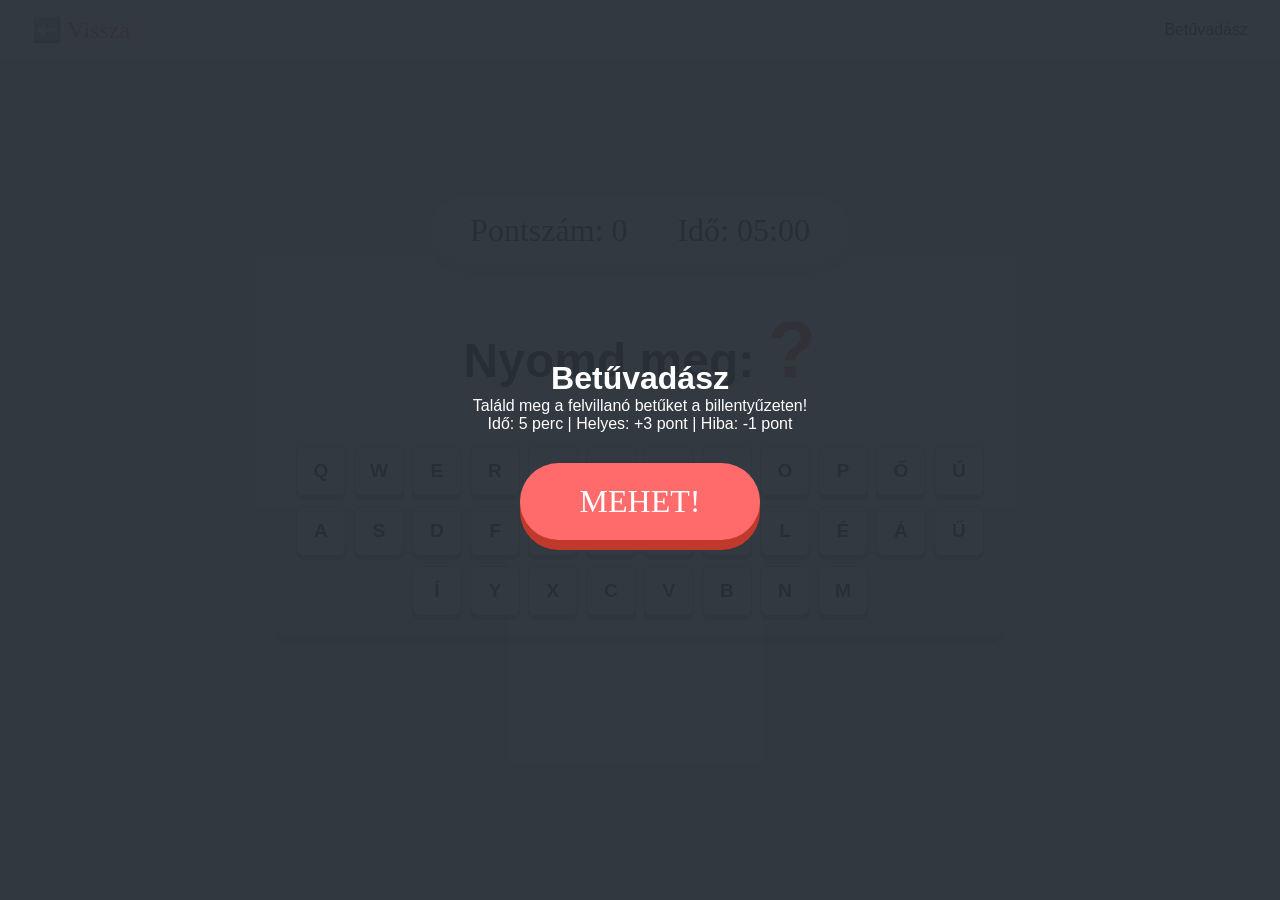
<file: game1.html>
<!DOCTYPE html>
<html lang="hu">
<head>
    <meta charset="UTF-8">
    <meta name="viewport" content="width=device-width, initial-scale=1.0">
    <title>Betűvadász</title>
    <link rel="stylesheet" href="style.css">
    <link rel="stylesheet" href="game1.css">
</head>
<body>
    <nav class="navbar">
        <div class="logo-container">
            <a href="index.html" style="text-decoration:none; color:inherit;">⬅️ Vissza</a>
        </div>
        <div>Betűvadász</div>
    </nav>

    <div id="startScreen" class="overlay active">
        <div class="overlay-content">
            <h1>Betűvadász</h1>
            <p>Találd meg a felvillanó betűket a billentyűzeten!</p>
            <p>Idő: 5 perc | Helyes: +3 pont | Hiba: -1 pont</p>
            <button onclick="initGame()" class="big-start-btn">MEHET!</button>
        </div>
    </div>

    <div class="game-wrapper">
        <div class="hud">
            <div class="score-board">Pontszám: <span id="score">0</span></div>
            <div class="timer">Idő: <span id="time">05:00</span></div>
        </div>

        <div class="game-area">
            <div class="target-display">
                Nyomd meg: <span id="target-key">?</span>
            </div>
            
            <div class="keyboard-container" id="keyboard">
                </div>
        </div>

        <div id="gameOverModal" class="modal">
            <div class="modal-content">
                <h2>Játék Vége!</h2>
                <p>Elért pontszám: <span id="finalScore">0</span></p>
                <button onclick="restartGame()">Újra játszom</button>
                <button onclick="window.location.href='index.html'">Kilépés</button>
            </div>
        </div>
    </div>

    <script src="game1.js"></script>
</body>
</html>
</file>
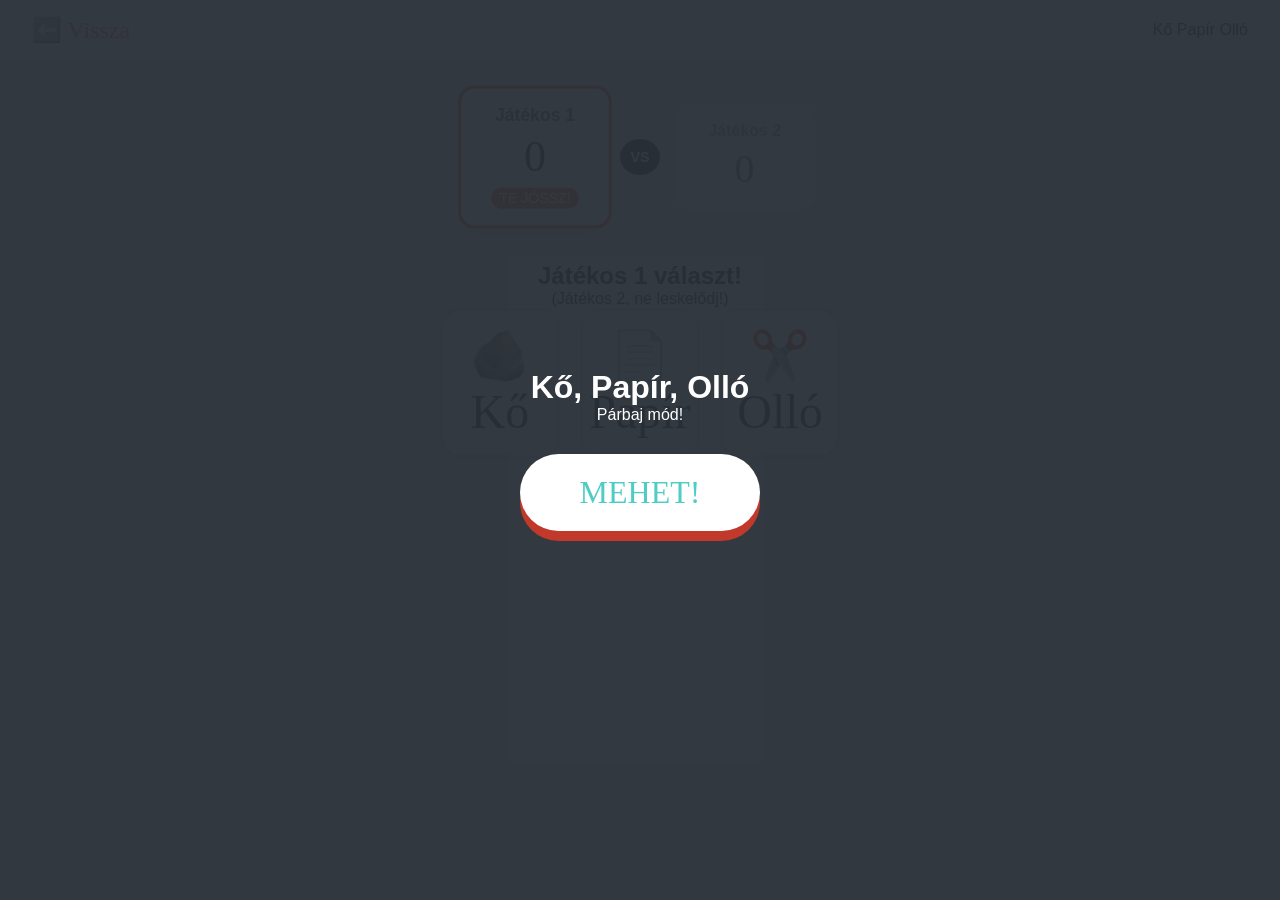
<file: game2.html>
<!DOCTYPE html>
<html lang="hu">
<head>
    <meta charset="UTF-8">
    <meta name="viewport" content="width=device-width, initial-scale=1.0">
    <title>Kő, Papír, Olló</title>
    <link rel="stylesheet" href="style.css">
    <link rel="stylesheet" href="game2.css">
</head>
<body>
    <nav class="navbar">
        <div class="logo-container">
            <a href="index.html" style="text-decoration:none; color:inherit;">⬅️ Vissza</a>
        </div>
        <div>Kő Papír Olló</div>
    </nav>

    <div id="startScreen" class="overlay active">
        <div class="overlay-content">
            <h1>Kő, Papír, Olló</h1>
            <p>Párbaj mód!</p>
            <button onclick="startGame()" class="big-start-btn" style="color: #4ECDC4; background: white;">MEHET!</button>
        </div>
    </div>

    <div class="arena">
        <div class="score-container">
            <div class="player-card active-turn" id="p1-card">
                <div class="p-name">Játékos 1</div>
                <div class="p-score" id="p1-score">0</div>
                <div class="turn-indicator">TE JÖSSZ!</div>
            </div>
            
            <div class="vs-badge">VS</div>
            
            <div class="player-card" id="p2-card">
                <div class="p-name">Játékos 2</div>
                <div class="p-score" id="p2-score">0</div>
                <div class="turn-indicator">TE JÖSSZ!</div>
            </div>
        </div>

        <div class="game-stage" id="stage">
            <h2 id="instruction">Játékos 1 választ!</h2>
            <p id="sub-instruction" class="sub-text">(Játékos 2, ne leskelődj!)</p>

            <div class="options" id="options-container">
                <div class="option" onclick="makeChoice('rock')">🪨<br>Kő</div>
                <div class="option" onclick="makeChoice('paper')">📄<br>Papír</div>
                <div class="option" onclick="makeChoice('scissors')">✂️<br>Olló</div>
            </div>

            <div class="result-view" id="result-view" style="display: none;">
                <div class="hands">
                    <div class="hand" id="hand1">🤜</div>
                    <div class="hand" id="hand2">🤛</div>
                </div>
                <h2 id="round-result-text">Eredmény...</h2>
                <div class="controls hidden" id="controls">
                    <button class="action-btn" onclick="nextRound()">Következő Kör</button>
                    <button class="action-btn secondary" onclick="endGame()">Vége</button>
                </div>
            </div>
        </div>
    </div>
    
    <div id="interstitial" class="interstitial">
        <h2>Fordulj el és add át a lehetőséget a barátodnak.</h2>
        <button class="action-btn" onclick="startTurn2()">Mehet!</button>
    </div>

    <script src="game2.js"></script>
</body>
</html>
</file>
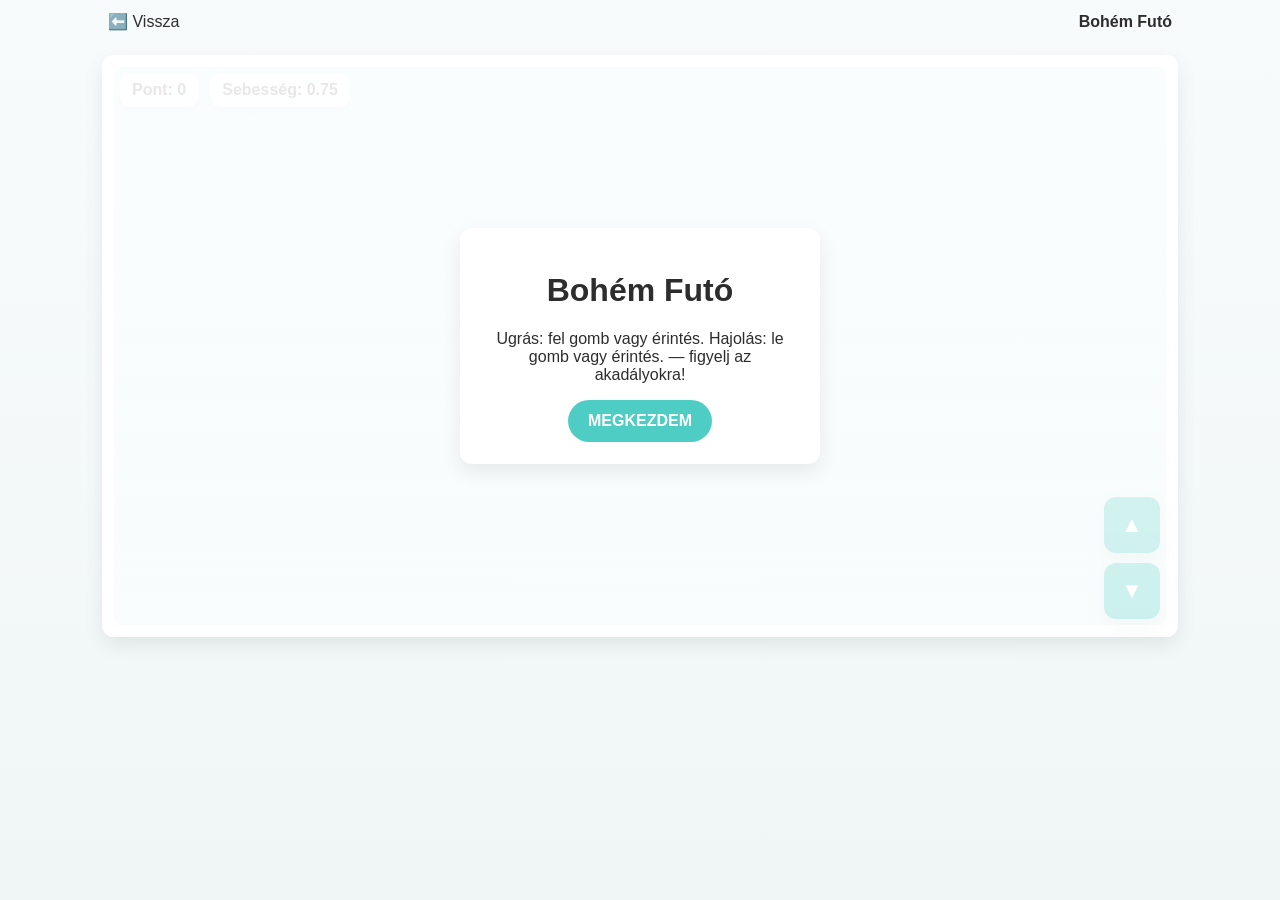
<file: game3.html>
<!DOCTYPE html>
<html lang="hu">
<head>
  <meta charset="utf-8" />
  <meta name="viewport" content="width=device-width,initial-scale=1,maximum-scale=1" />
  <title>Bohém Futó — Javított</title>
  <link rel="stylesheet" href="game3.css" />
</head>
<body>
  <nav class="navbar">
    <div class="logo">⬅️ Vissza</div>
    <div class="title">Bohém Futó</div>
  </nav>

  <main class="container">
    <div class="game-wrapper">
      <canvas id="gameCanvas" aria-label="Játék vászon"></canvas>

      <div id="hud" class="hud" aria-hidden="false">
        <div class="score">Pont: <span id="score">0</span></div>
        <div class="speed">Sebesség: <span id="speed">1.00</span></div>
      </div>

      <div id="controls" class="controls" aria-hidden="false">
        <button id="btnUp" class="control-btn" aria-label="Ugrás">▲</button>
        <button id="btnDown" class="control-btn" aria-label="Hajolás">▼</button>
      </div>

      <div id="overlay" class="overlay hidden" role="dialog" aria-modal="true">
        <div class="overlay-card">
          <h2 id="gameOverTitle">Játék vége</h2>
          <p id="finalScore">Elért pont: 0</p>
          <div class="overlay-actions">
            <button id="restartBtn" class="action">Új játék</button>
          </div>
        </div>
      </div>

      <div id="startOverlay" class="overlay start-overlay" role="dialog" aria-modal="true">
        <div class="overlay-card">
          <h1>Bohém Futó</h1>
          <p>Ugrás: fel gomb vagy érintés. Hajolás: le gomb vagy érintés. — figyelj az akadályokra!</p>
          <button id="startBtn" class="action">MEGKEZDEM</button>
        </div>
      </div>
    </div>
  </main>

  <script src="game3.js"></script>
</body>
</html>
</file>
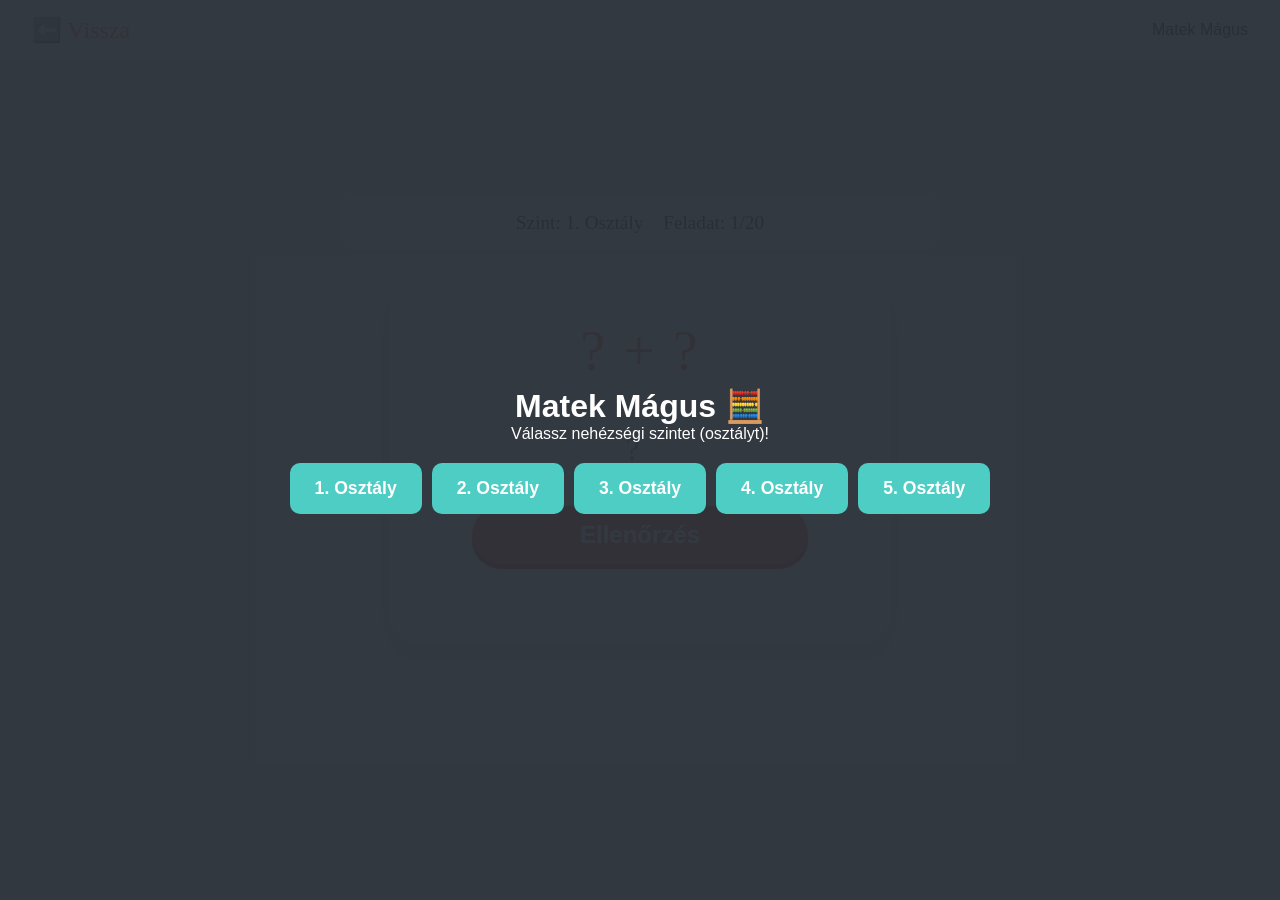
<file: game4.html>
<!DOCTYPE html>
<html lang="hu">
<head>
    <meta charset="UTF-8">
    <meta name="viewport" content="width=device-width, initial-scale=1.0">
    <title>Matek Mágus - Brain Boost</title>
    <link rel="stylesheet" href="style.css"> <link rel="stylesheet" href="game4.css"> </head>
<body>
    <nav class="navbar">
        <div class="logo-container">
            <a href="index.html" style="text-decoration:none; color:inherit;">⬅️ Vissza</a>
        </div>
        <div>Matek Mágus</div>
    </nav>

    <div id="startScreen" class="overlay active">
        <div class="overlay-content">
            <h1>Matek Mágus 🧮</h1>
            <p>Válassz nehézségi szintet (osztályt)!</p>
            <div class="level-selector">
                <button onclick="startGame(1)" class="level-btn">1. Osztály</button>
                <button onclick="startGame(2)" class="level-btn">2. Osztály</button>
                <button onclick="startGame(3)" class="level-btn">3. Osztály</button>
                <button onclick="startGame(4)" class="level-btn">4. Osztály</button>
                <button onclick="startGame(5)" class="level-btn">5. Osztály</button>
            </div>
        </div>
    </div>

    <main class="game-wrapper">
        <div class="hud">
            <div class="level-info">Szint: <span id="currentLevelDisplay">1</span>. Osztály</div>
            <div class="progress-info">Feladat: <span id="progressDisplay">1/20</span></div>
        </div>

        <div class="math-container">
            <div id="questionBox" class="question">? + ?</div> <input type="number" id="answerInput" placeholder="?" inputmode="numeric"> <button onclick="checkAnswer()" class="submit-btn">Ellenőrzés</button>
            <div id="feedbackMessage" class="feedback"></div> </div>
    </main>

    <div id="successModal" class="modal">
        <div class="modal-content">
            <h2>🎉 Remek munka!</h2>
            <p>A válaszod helyes.</p>
            <button onclick="nextQuestion()" class="big-start-btn">Következő feladat</button>
        </div>
    </div>

    <div id="levelCompleteModal" class="modal">
        <div class="modal-content">
            <h2>🏆 Szint Teljesítve!</h2>
            <p>Gratulálok! Megcsináltad az összes feladatot.</p>
            <button onclick="nextLevel()" class="big-start-btn">Jöhet a <span id="nextLevelNum">2</span>. Osztály!</button>
        </div>
    </div>

    <script src="game4.js"></script>
</body>
</html>
</file>
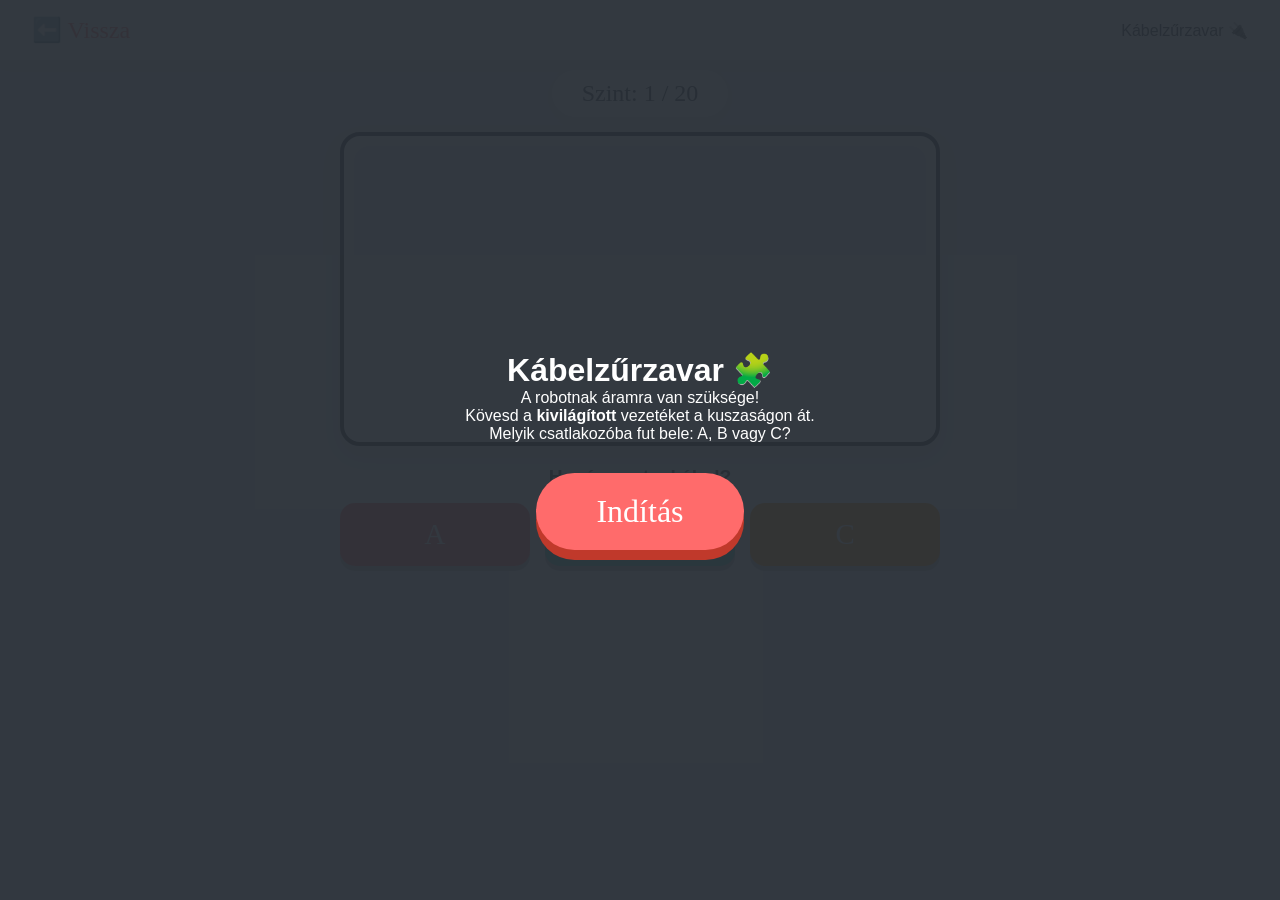
<file: game5.html>
<!DOCTYPE html>
<html lang="hu">
<head>
    <meta charset="UTF-8">
    <meta name="viewport" content="width=device-width, initial-scale=1.0">
    <title>Labirintus Logika - Brain Boost</title>
    <link rel="stylesheet" href="style.css">
    <link rel="stylesheet" href="game5.css">
</head>
<body>
    <nav class="navbar">
        <div class="logo-container">
            <a href="index.html" style="text-decoration:none; color:inherit;">⬅️ Vissza</a>
        </div>
        <div>Kábelzűrzavar 🔌</div>
    </nav>

    <div id="startScreen" class="overlay active">
        <div class="overlay-content">
            <h1>Kábelzűrzavar 🧩</h1>
            <p>A robotnak áramra van szüksége!</p>
            <p>Kövesd a <strong>kivilágított</strong> vezetéket a kuszaságon át.</p>
            <p>Melyik csatlakozóba fut bele: A, B vagy C?</p>
            <button onclick="initGame()" class="big-start-btn">Indítás</button>
        </div>
    </div>

    <div class="game-wrapper">
        <div class="hud">
            <div>Szint: <span id="levelDisplay">1</span> / 20</div>
        </div>

        <div class="canvas-container">
            <canvas id="mazeCanvas"></canvas>
        </div>

        <div class="controls">
            <p>Hová vezet a kábel?</p>
            <div class="button-row">
                <button onclick="checkAnswer(0)" class="choice-btn btn-a">A</button>
                <button onclick="checkAnswer(1)" class="choice-btn btn-b">B</button>
                <button onclick="checkAnswer(2)" class="choice-btn btn-c">C</button>
            </div>
        </div>
    </div>

    <div id="successModal" class="modal">
        <div class="modal-content">
            <h2>⚡ Siker!</h2>
            <p>Megtaláltad a helyes csatlakozót!</p>
            <button onclick="nextLevel()" class="big-start-btn">Következő pálya</button>
        </div>
    </div>

    <div id="failModal" class="modal">
        <div class="modal-content">
            <h2>💥 Zárlat!</h2>
            <p>Nem ez volt a jó vezeték. Kövesd végig figyelmesen!</p>
            <button onclick="retryLevel()" class="big-start-btn" style="background:#e74c3c;">Újrapróbálom</button>
        </div>
    </div>

    <div id="endModal" class="modal">
        <div class="modal-content">
            <h2>🏆 Mesteri Teljesítmény!</h2>
            <p>Minden kábelt kibogoztál. Az agyad pengeéles!</p>
            <button onclick="window.location.href='index.html'" class="big-start-btn">Vissza a menübe</button>
        </div>
    </div>

    <script src="game5.js"></script>
</body>
</html>
</file>
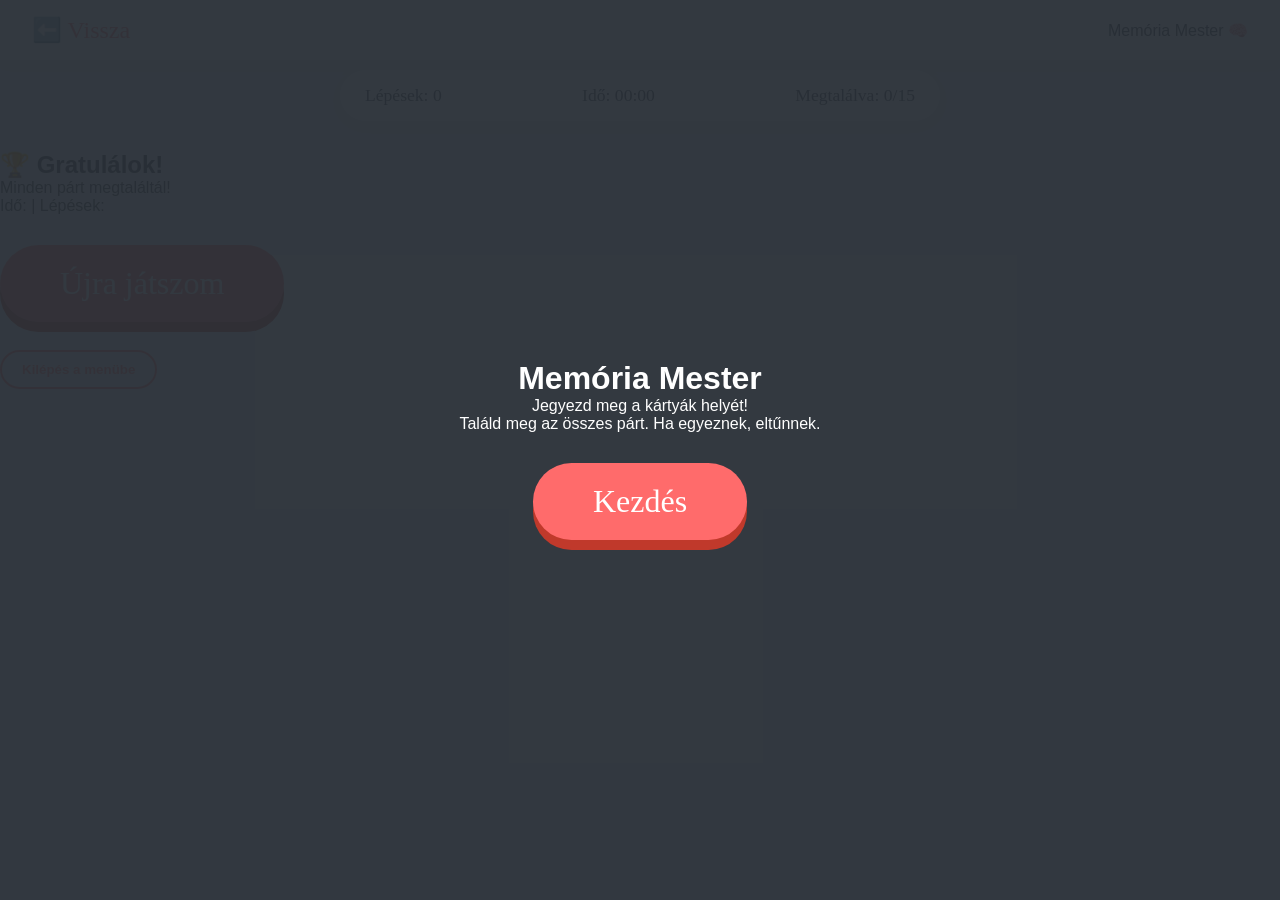
<file: game6.html>
<!DOCTYPE html>
<html lang="hu">
<head>
    <meta charset="UTF-8">
    <meta name="viewport" content="width=device-width, initial-scale=1.0">
    <title>Memória Mester - Brain Boost</title>
    <link rel="stylesheet" href="style.css">
    <link rel="stylesheet" href="game6.css">
</head>
<body>

    <nav class="navbar">
        <div class="logo-container">
            <a href="index.html" style="text-decoration:none; color:inherit;">⬅️ Vissza</a>
        </div>
        <div>Memória Mester 🧠</div>
    </nav>

    <div id="startScreen" class="overlay active">
        <div class="overlay-content">
            <h1>Memória Mester</h1>
            <p>Jegyezd meg a kártyák helyét!</p>
            <p>Találd meg az összes párt. Ha egyeznek, eltűnnek.</p>
            <button onclick="startGame()" class="big-start-btn">Kezdés</button>
        </div>
    </div>

    <main class="game-wrapper">
        
        <div class="hud">
            <div class="hud-item">Lépések: <span id="moves">0</span></div>
            <div class="hud-item">Idő: <span id="time">00:00</span></div>
            <div class="hud-item">Megtalálva: <span id="matches">0</span>/15</div>
        </div>

        <div class="memory-grid" id="grid">
            </div>

        <div id="toast" class="toast-message"></div>

    </main>

    <div id="victoryModal" class="modal">
        <div class="modal-content">
            <h2>🏆 Gratulálok!</h2>
            <p>Minden párt megtaláltál!</p>
            <p>Idő: <span id="finalTime"></span> | Lépések: <span id="finalMoves"></span></p>
            <button onclick="restartGame()" class="big-start-btn">Újra játszom</button>
            <br><br>
            <button onclick="window.location.href='index.html'" class="secondary-btn">Kilépés a menübe</button>
        </div>
    </div>

    <script src="game6.js"></script>
</body>
</html>
</file>
<file: style.css>
:root {
    --primary: #FF6B6B;
    --secondary: #4ECDC4;
    --accent: #FFE66D;
    --dark: #292f36;
    --light: #f7fff7;
    --font-heading: 'Fredoka One', cursive;
    --font-body: 'Nunito', sans-serif;
}

* { margin: 0; padding: 0; box-sizing: border-box; }

body {
    font-family: var(--font-body);
    background-color: #f0f4f8;
    color: var(--dark);
    display: flex;
    flex-direction: column;
    min-height: 100vh;
}

/* Navigation */
.navbar {
    background: #fff;
    padding: 1rem 2rem;
    display: flex;
    justify-content: space-between;
    align-items: center;
    box-shadow: 0 4px 15px rgba(0,0,0,0.05);
    position: sticky;
    top: 0;
    z-index: 100;
}

.logo-container {
    display: flex;
    align-items: center;
    gap: 10px;
    font-family: var(--font-heading);
    font-size: 1.5rem;
    color: var(--primary);
}

.logo { width: 60px; height: 60px; border-radius: 50%; object-fit: cover; }

.nav-links { list-style: none; display: flex; gap: 2rem; }
.nav-links a { text-decoration: none; color: var(--dark); font-weight: 700; transition: color 0.3s; }
.nav-links a:hover, .nav-links a.active { color: var(--secondary); }

.hamburger { display: none; cursor: pointer; flex-direction: column; gap: 5px; }
.line { width: 25px; height: 3px; background-color: var(--dark); transition: 0.3s; }

/* Content */
.container { flex: 1; max-width: 1200px; margin: 0 auto; padding: 2rem; width: 100%; }
.hero { text-align: center; margin-bottom: 3rem; }
.hero h1 { font-family: var(--font-heading); font-size: 3rem; color: var(--primary); margin-bottom: 0.5rem; }

/* Game Grid */
.game-grid { display: grid; grid-template-columns: repeat(auto-fit, minmax(280px, 1fr)); gap: 2rem; }
.game-card {
    background: #fff; border-radius: 20px; overflow: hidden;
    box-shadow: 0 10px 20px rgba(0,0,0,0.05); transition: transform 0.3s, box-shadow 0.3s;
    cursor: pointer; border: 2px solid transparent;
}
.game-card:hover:not(.locked) {
    transform: translateY(-10px); box-shadow: 0 15px 30px rgba(0,0,0,0.1); border-color: var(--secondary);
}
.card-image {
    height: 180px; display: flex; justify-content: center; align-items: center;
    font-size: 4rem; background-size: cover; background-position: center;
}
.card-content { padding: 1.5rem; text-align: center; }
.card-content h3 { font-family: var(--font-heading); margin-bottom: 0.5rem; font-size: 1.5rem; }
.play-btn {
    margin-top: 1rem; padding: 0.5rem 1.5rem; background: var(--primary); color: #fff;
    border: none; border-radius: 50px; font-weight: 700; cursor: pointer; transition: background 0.3s;
}
.game-card:hover .play-btn { background: var(--secondary); }
.game-card.locked { opacity: 0.7; cursor: default; filter: grayscale(0.5); }

/* Start Screen Overlay (Közös minden játékhoz) */
.overlay {
    position: fixed; top: 0; left: 0; width: 100%; height: 100%;
    background: rgba(41, 47, 54, 0.95); display: none;
    justify-content: center; align-items: center; z-index: 2000; color: white;
}
.overlay.active { display: flex; }
.overlay-content { text-align: center; animation: popIn 0.5s; padding: 20px; }
.big-start-btn {
    padding: 20px 60px; font-size: 2rem; background: var(--primary); color: white;
    border: none; border-radius: 50px; cursor: pointer; font-family: var(--font-heading);
    margin-top: 30px; box-shadow: 0 10px 0 #c0392b; transition: transform 0.1s, box-shadow 0.1s;
}
.big-start-btn:active { transform: translateY(5px); box-shadow: 0 5px 0 #c0392b; }

@keyframes popIn { from { transform: scale(0); } to { transform: scale(1); } }

/* Footer */
footer { text-align: center; padding: 1.5rem; background: #fff; margin-top: auto; }

/* Mobile */
@media (max-width: 768px) {
    .hamburger { display: flex; }
    .nav-links {
        position: absolute; top: 70px; right: 0; height: 0; width: 100%;
        background: #fff; flex-direction: column; align-items: center; gap: 0;
        overflow: hidden; transition: height 0.4s ease; box-shadow: 0 10px 10px rgba(0,0,0,0.05);
    }
    .nav-links.active { height: 250px; }
    .nav-links li { width: 100%; text-align: center; padding: 1rem 0; border-bottom: 1px solid #f0f0f0; }
}
</file>
<file: game1.css>
.game-wrapper {
    display: flex; flex-direction: column; align-items: center; justify-content: center;
    min-height: 80vh; padding: 20px;
}

.hud {
    display: flex; gap: 50px; font-size: 2rem; font-family: var(--font-heading);
    margin-bottom: 40px; background: #fff; padding: 15px 40px;
    border-radius: 50px; box-shadow: 0 5px 15px rgba(0,0,0,0.1);
}

.target-display { font-size: 3rem; font-weight: bold; margin-bottom: 30px; text-align: center; }
#target-key {
    color: var(--primary); font-size: 5rem; display: inline-block;
    animation: popIn 0.3s cubic-bezier(0.175, 0.885, 0.32, 1.275);
}

/* QWERTZ elrendezés */
.keyboard-container {
    display: flex; flex-direction: column; align-items: center; gap: 10px;
    padding: 20px; background: #eee; border-radius: 15px; border-bottom: 8px solid #ccc;
}
.keyboard-row { display: flex; gap: 8px; justify-content: center; }

.key {
    width: 50px; height: 50px; border: 1px solid #bbb; border-radius: 8px;
    display: flex; align-items: center; justify-content: center;
    font-weight: bold; font-size: 1.2rem; background: #fff;
    box-shadow: 0 4px 0 #bbb; transition: all 0.1s; text-transform: uppercase; cursor: pointer;
}

.key.active-target {
    background-color: var(--primary); color: white; border-color: #e55a5a;
    box-shadow: 0 4px 0 #c0392b; transform: scale(1.1);
}

.key.pressed { transform: translateY(4px); box-shadow: none; }

/* Modal Game Over */
.modal {
    display: none; position: fixed; top: 0; left: 0; width: 100%; height: 100%;
    background: rgba(0,0,0,0.8); justify-content: center; align-items: center; z-index: 1000;
}
.modal-content {
    background: white; padding: 40px; border-radius: 20px; text-align: center; animation: popIn 0.5s;
}
.modal-content h2 { margin-bottom: 20px; font-family: var(--font-heading); color: var(--primary); }
.modal-content button {
    padding: 10px 20px; margin: 10px; background: var(--secondary); border: none;
    color: white; font-size: 1.2rem; border-radius: 10px; cursor: pointer;
}
</file>
<file: game2.css>
.arena { max-width: 800px; margin: 0 auto; padding: 2rem; text-align: center; }

/* Pontszám Kártyák */
.score-container {
    display: flex; justify-content: center; align-items: center; gap: 15px; margin-bottom: 40px;
}
.player-card {
    background: white; padding: 15px; border-radius: 15px; width: 140px;
    text-align: center; box-shadow: 0 5px 10px rgba(0,0,0,0.05);
    border: 3px solid transparent; opacity: 0.6; transition: all 0.3s;
}
.player-card .p-name { font-weight: bold; color: #666; margin-bottom: 5px; }
.player-card .p-score { font-size: 2.5rem; font-family: var(--font-heading); color: var(--dark); }
.turn-indicator { 
    display: none; font-size: 0.8rem; background: var(--primary); color: white;
    border-radius: 20px; padding: 2px 8px; margin-top: 5px;
}

.player-card.active-turn {
    opacity: 1; transform: scale(1.1); border-color: var(--primary);
    box-shadow: 0 10px 20px rgba(0,0,0,0.1);
}
.player-card.active-turn .turn-indicator { display: inline-block; }
#p2-card.active-turn { border-color: var(--secondary); }
#p2-card.active-turn .turn-indicator { background: var(--secondary); }

.vs-badge {
    background: var(--dark); color: white; font-weight: bold; padding: 10px;
    border-radius: 50%; font-size: 0.9rem; z-index: 2;
}

/* Játék Tér */
.options { display: flex; justify-content: center; gap: 20px; flex-wrap: wrap; }
.option {
    width: 120px; height: 150px; background: white; border: 3px solid #ddd;
    border-radius: 20px; display: flex; flex-direction: column; align-items: center;
    justify-content: center; font-size: 3rem; cursor: pointer; transition: all 0.3s;
    font-family: var(--font-heading);
}
.option:hover { transform: translateY(-10px); border-color: var(--secondary); background: #e8fbf9; }

/* Eredmény */
.result-view { margin-top: 50px; }
.hands { display: flex; justify-content: center; gap: 50px; font-size: 6rem; margin-bottom: 30px; }
.hand { transition: transform 0.2s; }
.shake { animation: shakeHand 0.5s infinite; }

@keyframes shakeHand {
    0% { transform: translateY(0) rotate(0); }
    25% { transform: translateY(-20px) rotate(-10deg); }
    50% { transform: translateY(0) rotate(0); }
    75% { transform: translateY(-20px) rotate(10deg); }
    100% { transform: translateY(0) rotate(0); }
}

.controls { margin-top: 20px; opacity: 0; transition: opacity 0.5s; }
.controls.visible { opacity: 1; }
.action-btn {
    padding: 15px 30px; font-size: 1.2rem; background: var(--primary); color: white;
    border: none; border-radius: 50px; cursor: pointer; font-family: var(--font-heading); margin: 10px;
}
.action-btn.secondary { background: #95a5a6; }

/* Köztes képernyő */
.interstitial {
    position: fixed; top: 0; left: 0; width: 100%; height: 100%;
    background: var(--secondary); display: none;
    flex-direction: column; justify-content: center; align-items: center;
    color: white; z-index: 200;
}
.interstitial h2 { font-size: 2rem; margin-bottom: 20px; text-align: center; font-family: var(--font-heading); }
</file>
<file: game3.css>
:root{
  --bg:#f6f7f9;
  --ground:#e9ecef;
  --accent:#4ECDC4;
  --accent2:#FF6B6B;
  --dark:#2d2d2d;
  --card:#ffffff;
  --shadow: 0 8px 20px rgba(0,0,0,0.08);
  --font: "Segoe UI", Roboto, Arial, sans-serif;
}

*{box-sizing:border-box}
html,body{height:100%;margin:0;font-family:var(--font);background:linear-gradient(180deg,#f8fbfb,#f0f6f6);color:var(--dark)}
.navbar{display:flex;justify-content:space-between;align-items:center;padding:12px 18px;background:transparent;max-width:1100px;margin:0 auto}
.title{font-weight:700}
.container{max-width:1100px;margin:0 auto;padding:12px}
.game-wrapper{position:relative;border-radius:12px;background:var(--card);box-shadow:var(--shadow);overflow:hidden;padding:12px}

/* Canvas responsive */
#gameCanvas{width:100%;height:62vh;display:block;background:linear-gradient(180deg,#cfeef0,#eaf7f6);border-radius:8px}

/* HUD */
.hud{position:absolute;top:18px;left:18px;display:flex;gap:12px;align-items:center;z-index:20}
.hud .score,.hud .speed{background:rgba(255,255,255,0.95);padding:8px 12px;border-radius:10px;font-weight:700;box-shadow:0 4px 10px rgba(0,0,0,0.06)}

/* Controls for mobile */
.controls{position:absolute;right:18px;bottom:18px;display:flex;flex-direction:column;gap:10px;z-index:25}
.control-btn{width:56px;height:56px;border-radius:12px;border:none;background:var(--accent);color:white;font-size:22px;box-shadow:var(--shadow);touch-action:manipulation}
.control-btn:active{transform:translateY(2px)}
.control-btn.secondary{background:var(--accent2)}

/* Overlay */
.overlay{position:absolute;inset:0;display:flex;align-items:center;justify-content:center;background:rgba(0,0,0,0.35);z-index:30}
.overlay.hidden{display:none}
.start-overlay{background:linear-gradient(180deg,rgba(255,255,255,0.9),rgba(255,255,255,0.7))}
.overlay-card{background:var(--card);padding:22px;border-radius:12px;box-shadow:var(--shadow);text-align:center;max-width:360px}
.action{padding:12px 20px;border-radius:999px;border:none;background:var(--accent);color:white;font-weight:700;font-size:16px}
.overlay-actions{margin-top:12px}

/* Small screens adjustments */
@media (max-width:600px){
  #gameCanvas{height:58vh}
  .controls{right:12px;bottom:12px}
  .control-btn{width:48px;height:48px;font-size:18px}
  .hud{left:12px;top:12px;gap:8px}
}

/* Accessibility focus */
.control-btn:focus, .action:focus { outline:3px solid rgba(78,205,196,0.25); outline-offset:2px; }
</file>
<file: game4.css>
/* game4.css */

/* Központosítás és háttér */
.game-wrapper {
    display: flex; flex-direction: column; align-items: center; justify-content: center;
    min-height: 80vh; padding: 20px;
}

/* Felső információs sáv */
.hud {
    display: flex; gap: 20px; justify-content: center; width: 100%; max-width: 600px;
    margin-bottom: 30px; background: #fff; padding: 15px;
    border-radius: 15px; box-shadow: 0 5px 15px rgba(0,0,0,0.05);
    font-family: var(--font-heading); color: var(--dark); font-size: 1.2rem;
}

/* Szintválasztó gombok a start képernyőn */
.level-selector {
    display: flex; flex-wrap: wrap; gap: 10px; justify-content: center; margin-top: 20px;
}
.level-btn {
    padding: 15px 25px; border: none; border-radius: 10px;
    background: var(--secondary); color: white; font-weight: bold; cursor: pointer;
    font-size: 1.1rem; transition: transform 0.2s;
}
.level-btn:hover { transform: scale(1.05); background: #3cbdb4; }

/* A feladat konténer */
.math-container {
    background: #fff; padding: 40px; border-radius: 30px;
    box-shadow: 0 10px 25px rgba(0,0,0,0.1); text-align: center;
    width: 100%; max-width: 500px;
}

/* A matematikai kérdés */
.question {
    font-size: 3.5rem; font-family: var(--font-heading); color: var(--primary);
    margin-bottom: 30px; letter-spacing: 2px;
}

/* Input mező */
#answerInput {
    width: 80%; padding: 15px; font-size: 2rem; text-align: center;
    border: 3px solid #eee; border-radius: 15px; margin-bottom: 20px;
    font-family: var(--font-heading); outline: none; transition: border-color 0.3s;
}
#answerInput:focus { border-color: var(--secondary); }

/* Ellenőrzés gomb */
.submit-btn {
    width: 80%; padding: 15px; font-size: 1.5rem; font-weight: bold;
    background: var(--primary); color: white; border: none; border-radius: 50px;
    cursor: pointer; box-shadow: 0 5px 0 #c0392b; transition: all 0.1s;
}
.submit-btn:active { transform: translateY(4px); box-shadow: 0 1px 0 #c0392b; }

/* Visszajelzés (hiba esetén) */
.feedback { height: 30px; color: #e74c3c; font-weight: bold; margin-top: 10px; }

/* Modal stílusok (game1-ből átemelve, de itt is definiálva a biztonság kedvéért) */
.modal {
    display: none; position: fixed; top: 0; left: 0; width: 100%; height: 100%;
    background: rgba(0,0,0,0.8); justify-content: center; align-items: center; z-index: 1000;
}
.modal-content {
    background: white; padding: 40px; border-radius: 20px; text-align: center; animation: popIn 0.5s; width: 90%; max-width: 400px;
}
</file>
<file: game5.css>
/* game5.css - Kábelzűrzavar stílusok */

/* A teljes játékterület közpre igazítása */
.game-wrapper {
    display: flex;
    flex-direction: column;
    align-items: center;
    padding: 10px;
    width: 100%;
    max-width: 800px;
    margin: 0 auto;
}

/* Felső információs sáv (HUD) */
.hud {
    font-size: 1.5rem;
    font-family: var(--font-heading);
    margin-bottom: 15px;
    background: #fff;
    padding: 10px 30px;
    border-radius: 50px;
    box-shadow: 0 4px 10px rgba(0,0,0,0.05);
    color: var(--dark);
}

/* A Canvas tároló doboza */
.canvas-container {
    background: #fff;
    padding: 10px;
    border-radius: 20px;
    box-shadow: 0 10px 25px rgba(0,0,0,0.1);
    margin-bottom: 20px;
    display: flex;
    justify-content: center;
    width: 100%;
    /* Mobilon teljes szélesség, de ne legyen túl óriási asztalin */
    max-width: 600px; 
    border: 4px solid var(--dark);
}

/* Maga a rajzvászon */
canvas {
    border-radius: 15px;
    background-color: #f4f4f9; /* Halvány szürke háttér a jó kontrasztért */
    width: 100%;
    height: auto;
    /* A kurzor legyen célkereszt, hogy segítse a szemkövetést */
    cursor: crosshair;
}

/* Vezérlő gombok doboza */
.controls {
    text-align: center;
    width: 100%;
    max-width: 600px;
}

.controls p {
    font-size: 1.2rem;
    font-weight: 700;
    margin-bottom: 15px;
    color: var(--dark);
}

/* Gombok elrendezése sorban */
.button-row {
    display: flex;
    justify-content: space-between;
    gap: 15px;
}

/* Választó gombok alapstílusa */
.choice-btn {
    flex: 1;
    padding: 15px;
    font-size: 1.8rem;
    font-family: var(--font-heading);
    color: white;
    border: none;
    border-radius: 15px;
    cursor: pointer;
    transition: transform 0.1s, filter 0.2s;
    box-shadow: 0 5px 0 rgba(0,0,0,0.2);
}

.choice-btn:active {
    transform: translateY(4px);
    box-shadow: none;
}

/* Egyedi színek a gomboknak (hogy passzoljanak a célállomásokhoz) */
.btn-a { background-color: #FF6B6B; } /* Pirosas */
.btn-b { background-color: #4ECDC4; } /* Türkiz */
.btn-c { background-color: #FF9F1C; } /* Narancs */

/* Modal (felugró ablak) stílusok */
.modal {
    display: none;
    position: fixed;
    top: 0; left: 0;
    width: 100%; height: 100%;
    background: rgba(41, 47, 54, 0.9);
    justify-content: center;
    align-items: center;
    z-index: 2000;
    padding: 20px;
}

.modal-content {
    background: white;
    padding: 30px;
    border-radius: 25px;
    text-align: center;
    animation: popIn 0.4s cubic-bezier(0.175, 0.885, 0.32, 1.275);
    max-width: 400px;
    width: 100%;
}

.modal-content h2 {
    margin-bottom: 15px;
    font-family: var(--font-heading);
    color: var(--primary);
}
</file>
<file: game6.css>
/* game6.css - Memória Mester stílusok */

.game-wrapper {
    display: flex;
    flex-direction: column;
    align-items: center;
    padding: 10px;
    max-width: 1000px;
    margin: 0 auto;
    width: 100%;
}

/* HUD stílus */
.hud {
    display: flex;
    justify-content: space-between;
    width: 100%;
    max-width: 600px;
    background: #fff;
    padding: 15px 25px;
    border-radius: 50px;
    margin-bottom: 20px;
    box-shadow: 0 5px 15px rgba(0,0,0,0.05);
    font-family: var(--font-heading);
    font-size: 1.1rem;
    color: var(--dark);
}

/* Rácsrendszer (Grid) - Reszponzív */
.memory-grid {
    display: grid;
    /* Mobilon: 4 oszlop, Tablet/PC: 5 vagy 6 oszlop */
    grid-template-columns: repeat(4, 1fr); 
    gap: 10px;
    width: 100%;
    max-width: 600px; /* Hogy ne legyenek túl nagyok a kártyák PC-n */
    perspective: 1000px; /* Ez kell a 3D forgatáshoz */
}

/* Média lekérdezések a rács finomhangolásához */
@media (min-width: 600px) {
    .memory-grid {
        grid-template-columns: repeat(5, 1fr); /* 5 oszlop */
        gap: 15px;
    }
}
@media (min-width: 800px) {
    .memory-grid {
        grid-template-columns: repeat(6, 1fr); /* 6 oszlop széles képernyőn */
    }
}

/* A KÁRTYA konténer */
.card {
    background-color: transparent;
    aspect-ratio: 1 / 1; /* Mindig négyzet */
    cursor: pointer;
    position: relative;
    transform-style: preserve-3d;
    transition: transform 0.6s cubic-bezier(0.4, 0.0, 0.2, 1);
    border-radius: 10px;
}

/* Ha a kártya "flipped" osztályt kap, megfordul */
.card.flipped {
    transform: rotateY(180deg);
}

/* Ha megtalálták a párt, elrejtjük (de a helye megmarad!) */
.card.matched {
    visibility: hidden; 
    opacity: 0;
    transition: visibility 0s 0.5s, opacity 0.5s linear;
}

/* Kártya elő- és hátlapja közös stílus */
.card-face {
    position: absolute;
    width: 100%;
    height: 100%;
    backface-visibility: hidden; /* Hogy ne látszódjon a hátulja */
    border-radius: 12px;
    display: flex;
    justify-content: center;
    align-items: center;
    box-shadow: 0 4px 6px rgba(0,0,0,0.1);
    font-size: 2.5rem;
    user-select: none;
}

/* HÁTLAP (amit alapból látunk) */
.card-front {
    background: linear-gradient(135deg, #845EC2, #D65DB1);
    color: white;
    font-size: 2rem;
    /* Minta a hátlapra (opcionális) */
    background-image: repeating-linear-gradient(
        45deg,
        rgba(255,255,255,0.1) 0px,
        rgba(255,255,255,0.1) 10px,
        transparent 10px,
        transparent 20px
    );
}

/* ELŐLAP (a kép/emoji) - Alapból elforgatva van */
.card-back {
    background-color: white;
    transform: rotateY(180deg);
    border: 2px solid #845EC2;
}

/* Mobilra optimalizált betűméret */
@media (max-width: 400px) {
    .card-face { font-size: 2rem; }
    .hud { font-size: 0.9rem; padding: 10px 15px; }
}

/* Toast üzenet (Dicséret/Bátorítás) */
.toast-message {
    position: fixed;
    bottom: 100px;
    left: 50%;
    transform: translateX(-50%);
    background: rgba(41, 47, 54, 0.9);
    color: white;
    padding: 15px 30px;
    border-radius: 50px;
    font-family: var(--font-heading);
    font-size: 1.2rem;
    opacity: 0;
    transition: opacity 0.3s;
    pointer-events: none; /* Át lehessen kattintani rajta */
    z-index: 500;
}

.toast-message.show {
    opacity: 1;
    animation: bounceIn 0.5s;
}

@keyframes bounceIn {
    0% { transform: translateX(-50%) scale(0.5); opacity: 0; }
    50% { transform: translateX(-50%) scale(1.1); }
    100% { transform: translateX(-50%) scale(1); opacity: 1; }
}

/* Másodlagos gomb stílus (a modalhoz) */
.secondary-btn {
    background: transparent;
    border: 2px solid var(--primary);
    color: var(--primary);
    padding: 10px 20px;
    border-radius: 50px;
    cursor: pointer;
    font-weight: bold;
    margin-top: 10px;
}
.secondary-btn:hover { background: #fff0f0; }
</file>
